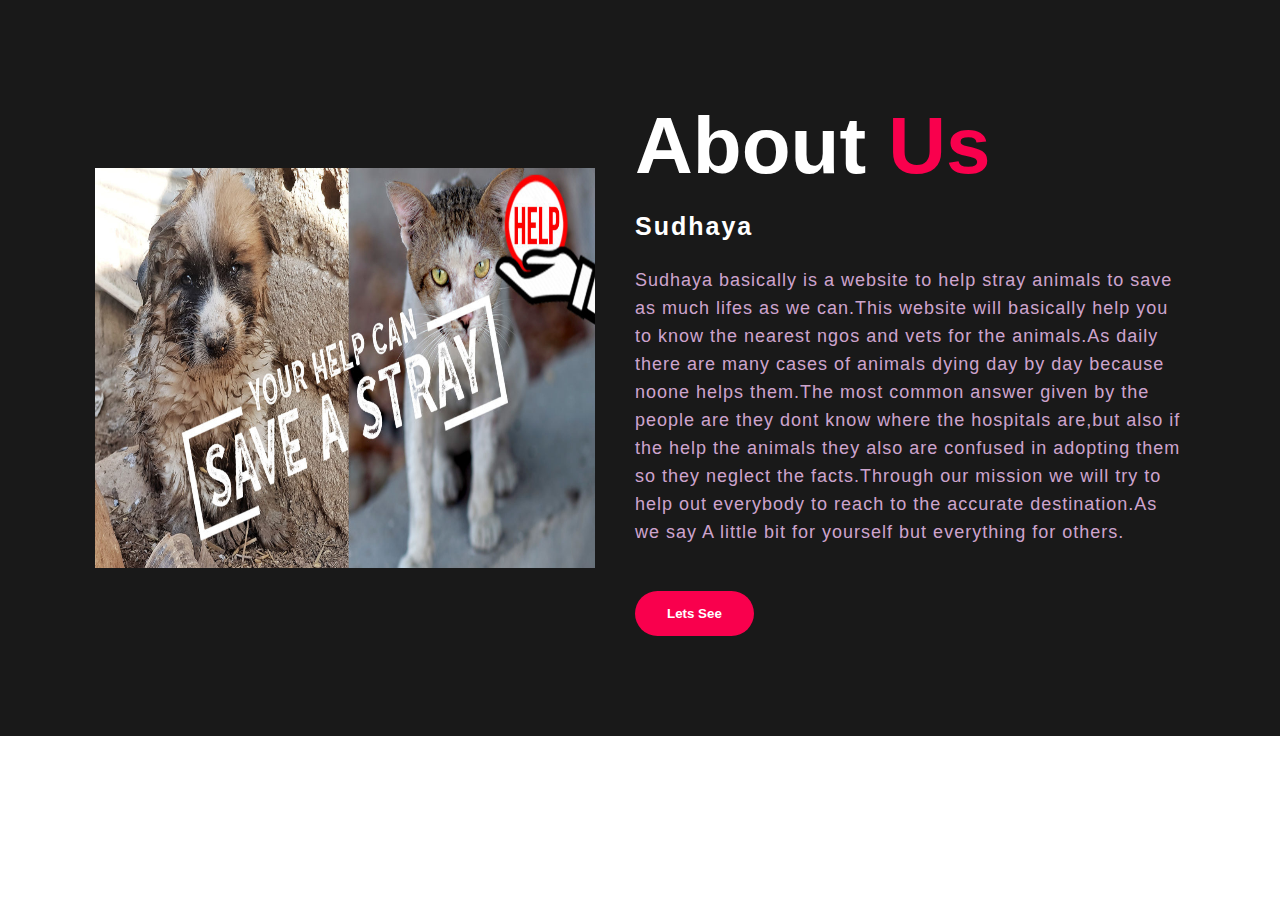
<file: aboutus.html>
<!DOCTYPE html>
<html>
    <head>
        <title>About us section design</title>
        <link rel="stylesheet" type="text/css" href="style1.css">
        <link rel="preconnect" href="https://fonts.googleapis.com">
        <link rel="preconnect" href="https://fonts.gstatic.com" crossorigin>
        <link rel="https://fonts.googleapis.com/css2?family=Josefin+Sans:ital,wght@0,100;0,200;0,300;0,400;0,500;0,600;0,700;1,100;1,200;1,300;1,400;1,500;1,600;1,700&display=swap" rel="stylesheet">

    </head>
    <body>
        <section class="about">
            <div class="main">
                <img src="save1.jpg">
                <div class="about-text">
                <h1>About <span> Us</span></h1>
                <h5>Sudhaya</h5>
                <p>Sudhaya basically is a website to help stray animals to save as much lifes as we can.This website will basically help you to know the nearest ngos and vets for the animals.As daily there are many cases of animals dying day by day because noone helps them.The most common answer given by the people are they dont know where the hospitals are,but also if the help the animals they also are confused in adopting them so they neglect the facts.Through our mission we will try to help out everybody to reach to the accurate destination.As we say A little bit for yourself but everything for others.</p>
            <button type="button">Lets See</button>   
            </div>
            </div>
        </section>
    </body>
</html>
</file>
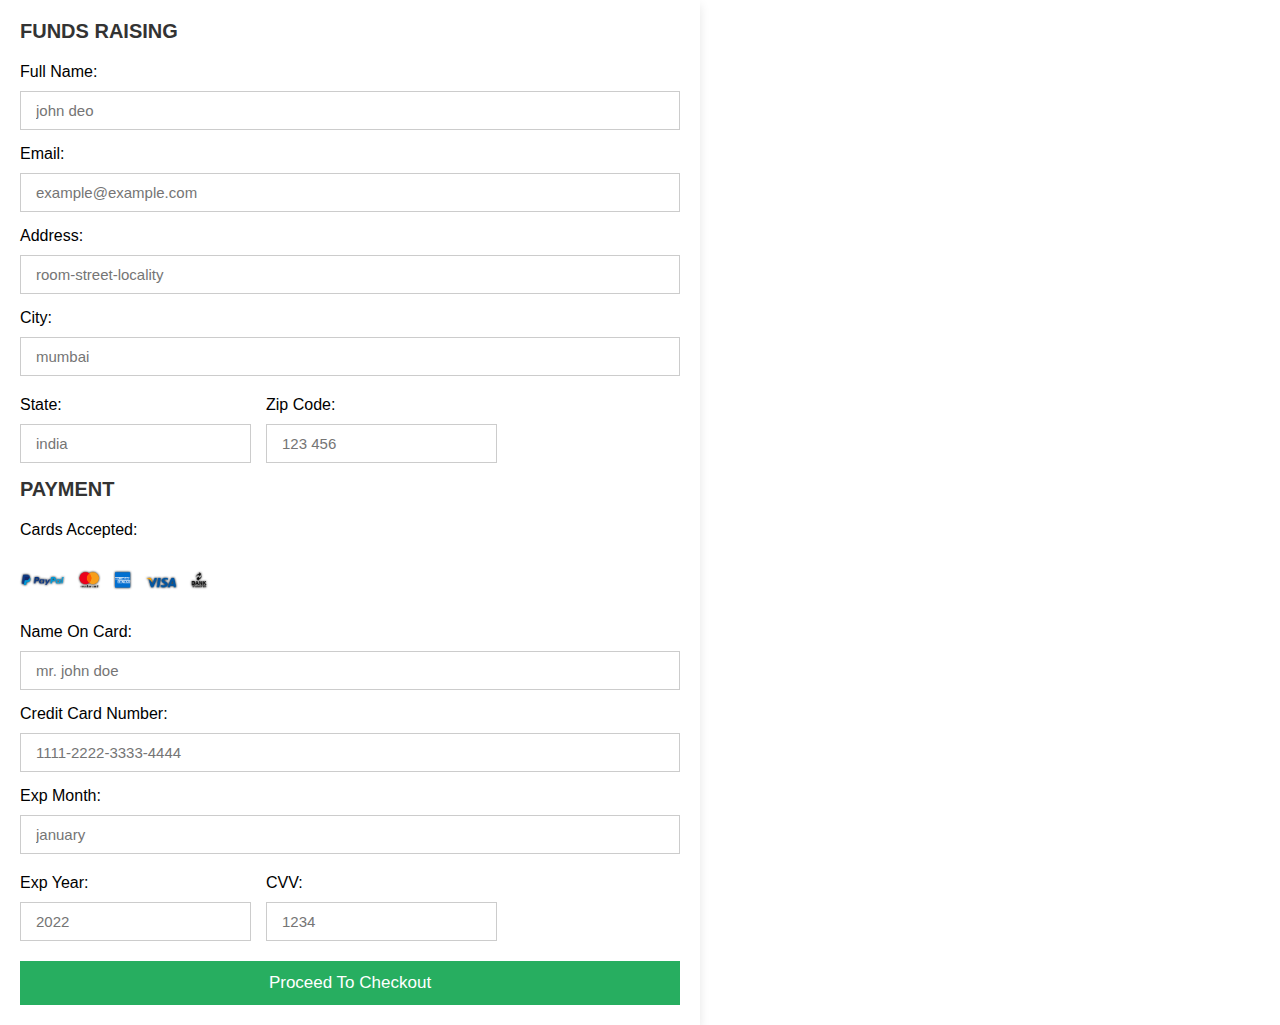
<file: funds.html>
<!DOCTYPE html>
<html lang="en">
    <head>
        <meta charset="UTF-8">
        <meta http-equiv="X-UA-Compatible" content="IE=edge">
        <meta name="viewport" content="width=device-width,initial-scale=1.0">
        <link rel="stylesheet" href="style4.css">
       
    </head>
    <body>
        <div class="container">
            <form action="">
                <div class="row">
                    <div class="col">
                        <h3 class="title">Funds Raising</h3>
                        <div class="inputBox">
                            <span>Full Name:</span>
                            <input type="text" placeholder="john deo">
                        </div>
                        <div class="inputBox">
                            <span>Email:</span>
                            <input type="email" placeholder="example@example.com">
                        </div>
                        <div class="inputBox">
                            <span>Address:</span>
                            <input type="text" placeholder="room-street-locality">
                        </div>
                        <div class="inputBox">
                            <span>city:</span>
                            <input type="text" placeholder="mumbai">
                        </div>
                        <div class="flex">
                            <div class="inputBox">
                                <span>State:</span>
                                <input type="text" placeholder="india">
                            </div>
                            <div class="inputBox">
                                <span>zip code:</span>
                                <input type="text" placeholder="123 456">
                            </div>
                    </div>
                    <div class="col">
                        <h3 class="title">payment</h3>
                        <div class="inputBox">
                            <span>Cards accepted:</span>
                            <img src="payement.png" alt="">
                        </div>
                        <div class="inputBox">
                            <span>Name on card:</span>
                            <input type="text" placeholder="mr. john doe">
                        </div>
                        <div class="inputBox">
                            <span>Credit card number:</span>
                            <input type="number" placeholder="1111-2222-3333-4444">
                        </div>
                        <div class="inputBox">
                            <span>Exp Month:</span>
                            <input type="text" placeholder="january">
                        </div>
                        <div class="flex">
                            <div class="inputBox">
                                <span>Exp year:</span>
                                <input type="number" placeholder="2022">
                            </div>
                            <div class="inputBox">
                                <span>CVV:</span>
                                <input type="text" placeholder="1234">
                            </div>
                    </div>
                </div>
                <input type="submit" value="proceed to checkout" class="submit-btn"
            </form>
        </div>

    </body>
</file>
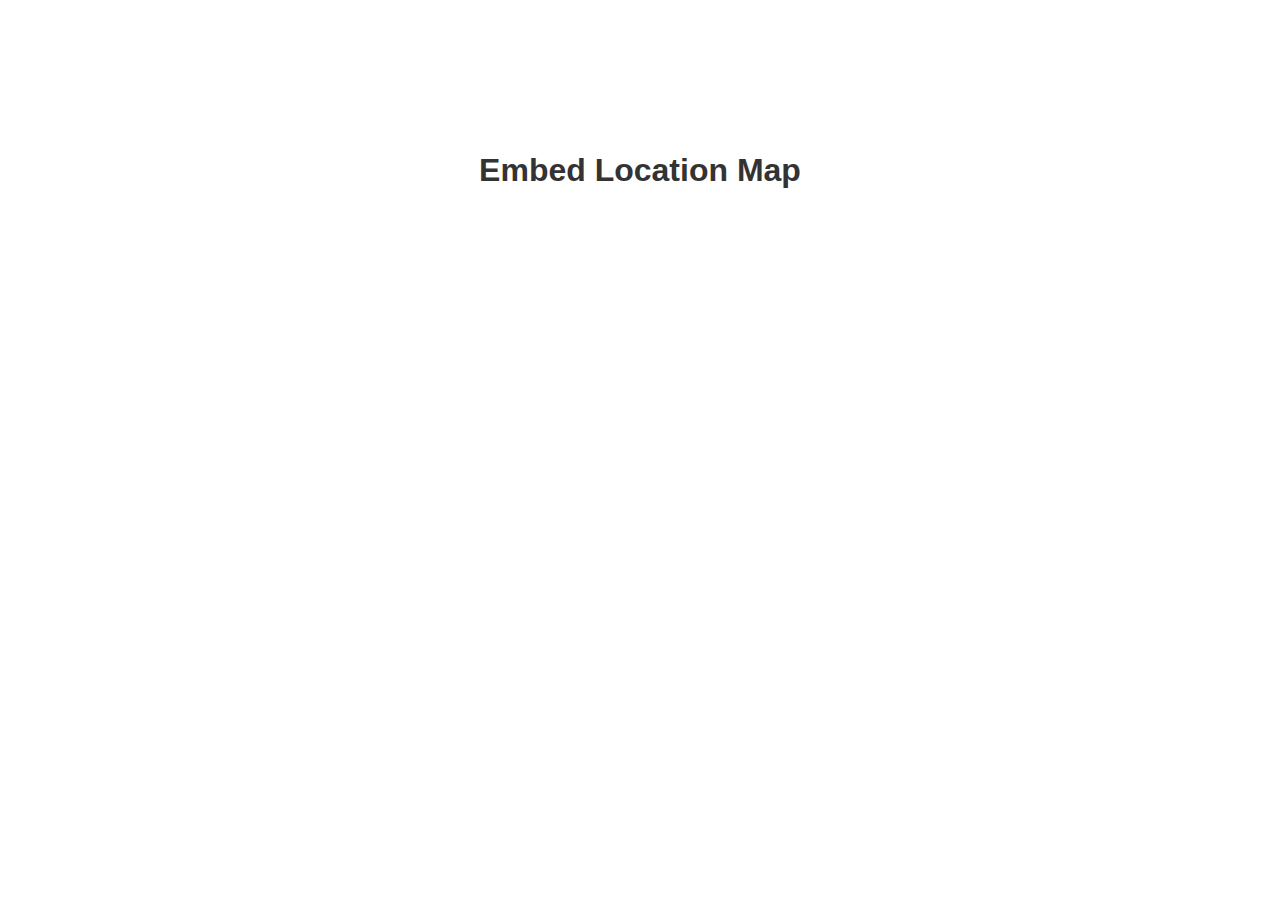
<file: map.html>
<!DOCTYPE html>
<html>
    <head>
        <meta name="viewport" content="width=device-width,initial-scale=1.0">
        <title>
            embed google map on webiste
        </title>
        <link rel="stylesheet" href="style3.css">
    </head>
    <body>
        <div class="container">
            <h1>Embed Location Map</h1>
            <iframe src="https://www.google.com/maps/embed?pb=!1m18!1m12!1m3!1d110204.74637222721!2d77.94709437962085!3d30.32540979244329!2m3!1f0!2f0!3f0!3m2!1i1024!2i768!4f13.1!3m3!1m2!1s0x390929c356c888af%3A0x4c3562c032518799!2sDehradun%2C%20Uttarakhand!5e0!3m2!1sen!2sin!4v1656747253748!5m2!1sen!2sin" width="600" height="450" style="border:0;" allowfullscreen="" loading="lazy" referrerpolicy="no-referrer-when-downgrade"></iframe>
        </div>
    </body>
</html>
</file>
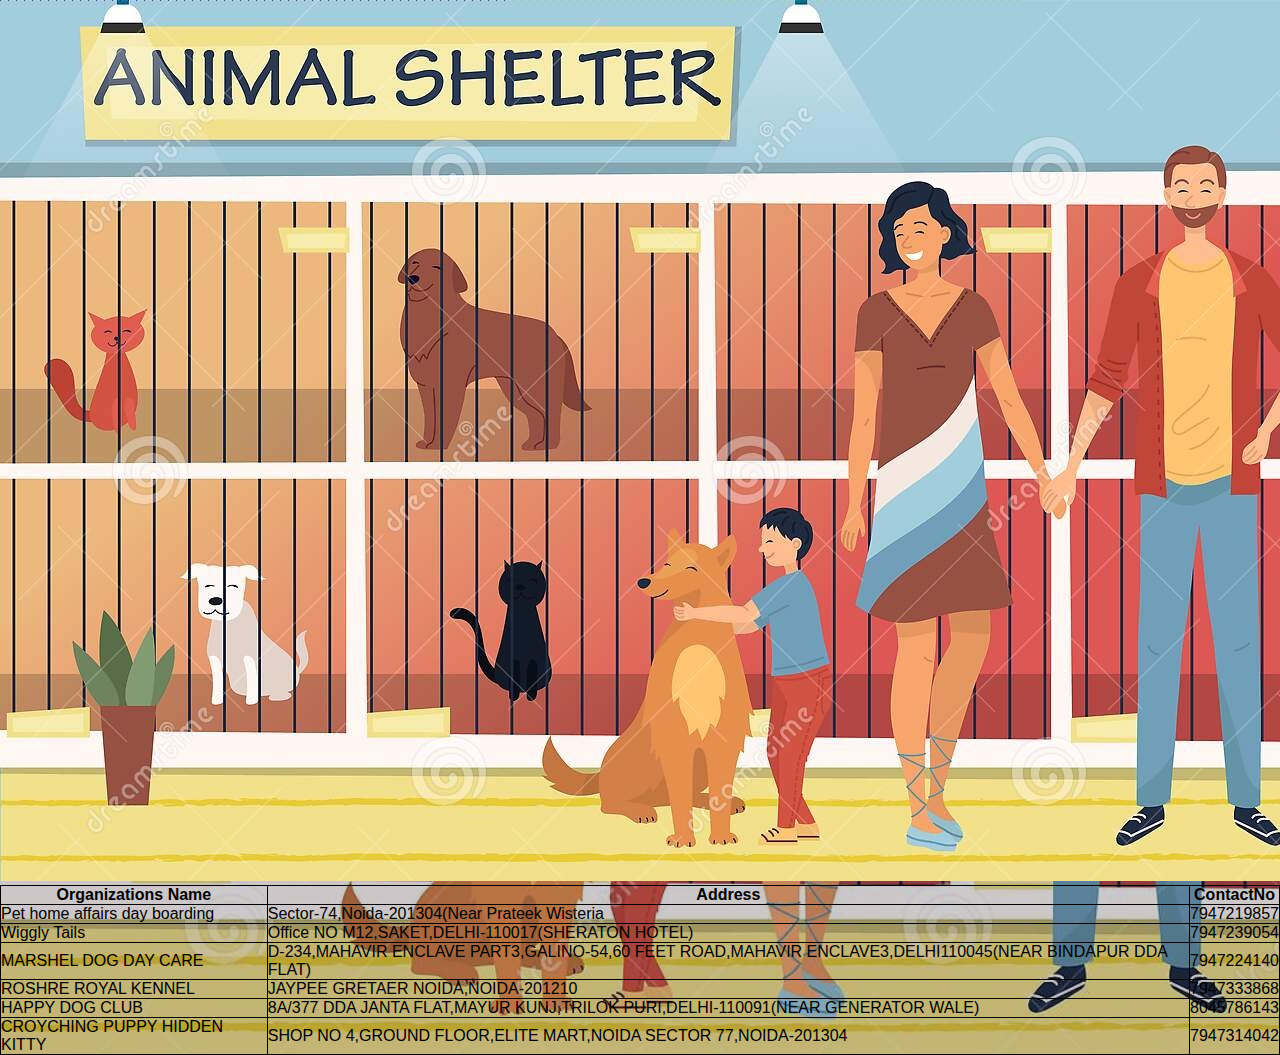
<file: petservices.html>
<!DOCTYPE html>
<html>
    <head>
        <title>About us section design</title>
        <link rel="stylesheet" type="text/css" href="style2.css">
        <link rel="preconnect" href="https://fonts.googleapis.com">
        <link rel="preconnect" href="https://fonts.gstatic.com" crossorigin>
        <link rel="https://fonts.googleapis.com/css2?family=Josefin+Sans:ital,wght@0,100;0,200;0,300;0,400;0,500;0,600;0,700;1,100;1,200;1,300;1,400;1,500;1,600;1,700&display=swap" rel="stylesheet">

    </head>
    <body>
        <section class="petservices">
            <div class="main">
            <img src="save3.jpg">
            <table style="width:100%">
                <tr>
                    <th>Organizations Name</th>
                    <th>Address</th>
                    <th>ContactNo</th>
                </tr>
                <tr>
                    <td>Pet home affairs day boarding</td>
                    <td>Sector-74,Noida-201304(Near Prateek Wisteria</td>
                    <td>7947219857</td>
                </tr>
                <tr>
                    <td>Wiggly Tails</td>
                    <td>Office NO M12,SAKET,DELHI-110017(SHERATON HOTEL)</td>
                    <td>7947239054</td>
                </tr>
                <tr>
                    <td>MARSHEL DOG DAY CARE</td>
                    <td>D-234,MAHAVIR ENCLAVE PART3,GALINO-54,60 FEET ROAD,MAHAVIR ENCLAVE3,DELHI110045(NEAR BINDAPUR DDA FLAT)</td>
                    <td>7947224140</td>
                </tr>
                <tr>
                <td>ROSHRE ROYAL KENNEL</td>
                <td>JAYPEE GRETAER NOIDA,NOIDA-201210</td>
                <td>7947333868</td>
            </tr>
            <tr>
                <td>HAPPY DOG CLUB</td>
                <td>8A/377 DDA JANTA FLAT,MAYUR KUNJ,TRILOK PURI,DELHI-110091(NEAR GENERATOR WALE)</td>
                <td>8045786143</td>
            </tr>
            <tr>
                <td>CROYCHING PUPPY HIDDEN KITTY</td>
                <td>SHOP NO 4,GROUND FLOOR,ELITE MART,NOIDA SECTOR 77,NOIDA-201304</td>
                <td>7947314042</td>
            </tr>
            </table>
            </div>
                
            
                
                
                    
                        
                
            
            
        </section>
    </body>
</html>
</file>
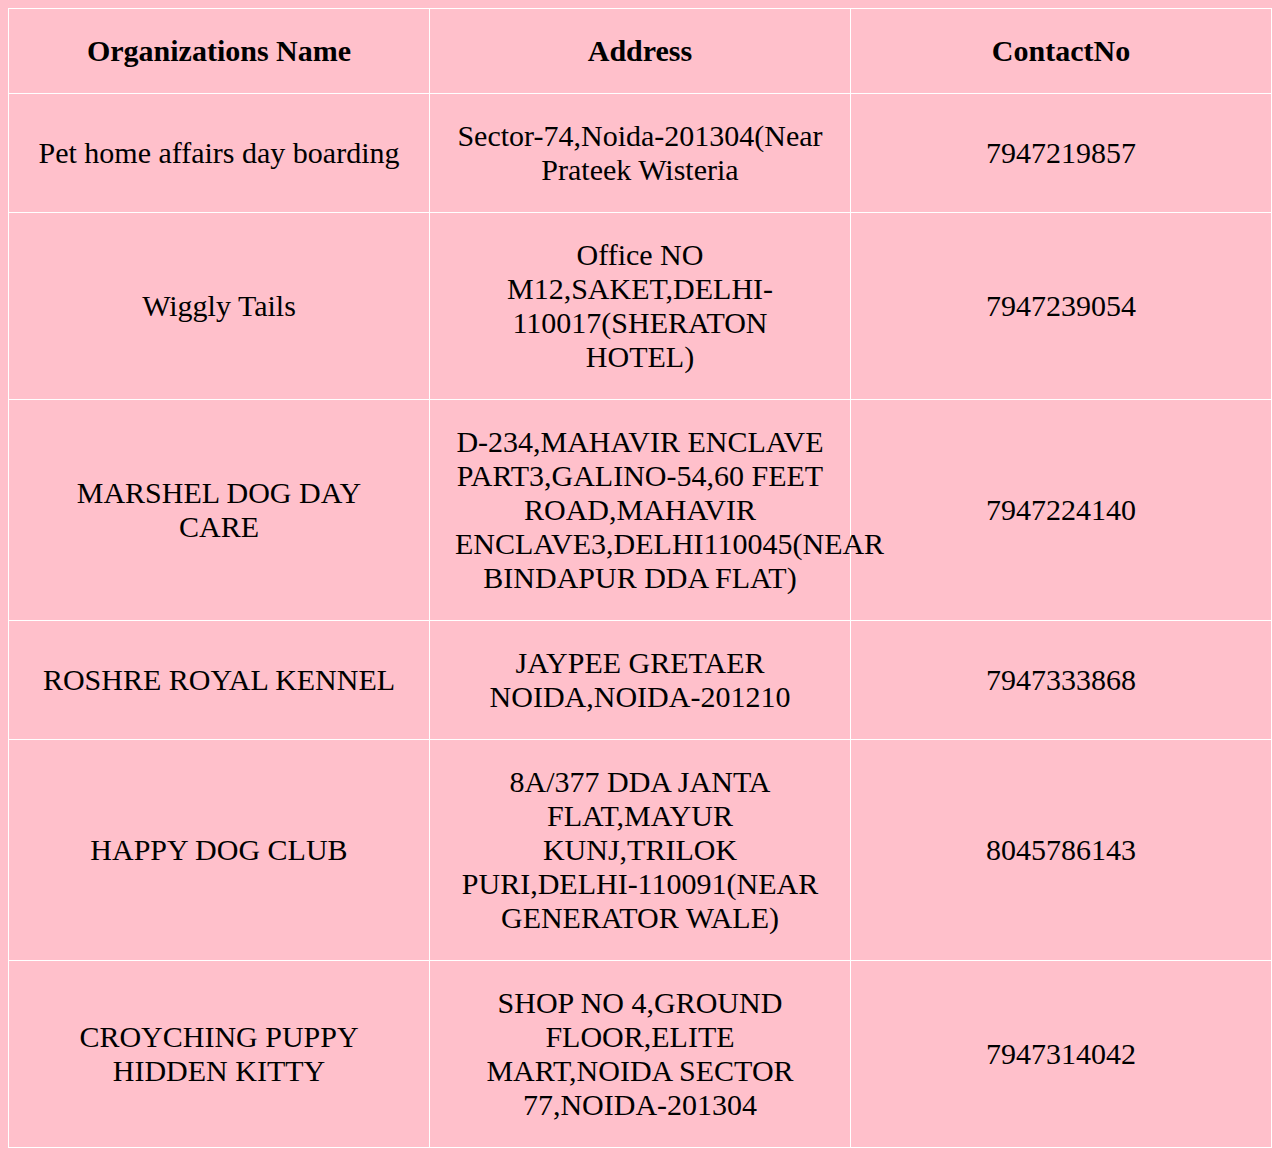
<file: petservices1.html>
<!DOCTYPE html>
<html>
    <head>
        <title>pet services</title>
        <style>
            body{
                background-color:#ffc0cb;
            
                background-size:cover;
                
            }
            table,th,td{
                width:80%;
                margin:auto;
                border:1px solid white;
                border-collapse:collapse;
                text-align:center;
                font-size:30px;
                table-layout:fixed;
            }
            th,td{
                padding:25px;
            }
            
        </style>
    </head>
    <body>
        <table style="width:100%">
            <tr>
                <th>Organizations Name</th>
                <th>Address</th>
                <th>ContactNo</th>
            </tr>
            <tr>
                <td>Pet home affairs day boarding</td>
                <td>Sector-74,Noida-201304(Near Prateek Wisteria</td>
                <td>7947219857</td>
            </tr>
            <tr>
                <td>Wiggly Tails</td>
                <td>Office NO M12,SAKET,DELHI-110017(SHERATON HOTEL)</td>
                <td>7947239054</td>
            </tr>
            <tr>
                <td>MARSHEL DOG DAY CARE</td>
                <td>D-234,MAHAVIR ENCLAVE PART3,GALINO-54,60 FEET ROAD,MAHAVIR ENCLAVE3,DELHI110045(NEAR BINDAPUR DDA FLAT)</td>
                <td>7947224140</td>
            </tr>
            <tr>
            <td>ROSHRE ROYAL KENNEL</td>
            <td>JAYPEE GRETAER NOIDA,NOIDA-201210</td>
            <td>7947333868</td>
        </tr>
        <tr>
            <td>HAPPY DOG CLUB</td>
            <td>8A/377 DDA JANTA FLAT,MAYUR KUNJ,TRILOK PURI,DELHI-110091(NEAR GENERATOR WALE)</td>
            <td>8045786143</td>
        </tr>
        <tr>
            <td>CROYCHING PUPPY HIDDEN KITTY</td>
            <td>SHOP NO 4,GROUND FLOOR,ELITE MART,NOIDA SECTOR 77,NOIDA-201304</td>
            <td>7947314042</td>
        </tr>
        </table>
    </body>
</html>
</file>
<file: style1.css>
*{
    padding:0;
    margin:0;
    font-family:'Josefin Sans', sans-serif;
    box-sizing:border-box;
}

.about{
    width:100%;
    padding:100px 0px;
    background-color:#191919;
}
.about img{
    height:400px;;
    width:500px;
}
.about-text{
    width:550px;
}
.main{
    width:1130px;
    max-width:95%;
    margin:0 auto;
    display:flex;
    align-items:center;
    justify-content:space-around;
}
.about-text h1{
    color:white;
    font-size:80px;
    text-transform:capitalize;
    margin-bottom:20px;
}
.about-text h5{
    color:white;
    font-size:25px;
    text-transform:capitalize;
    margin-bottom:25px;
    letter-spacing:2px;
}
span{
    color:#f9004d;
}
.about-text p{
    color:#fcfc;
    letter-spacing:1px;
    line-height:28px;
    font-size:18px;
    margin-bottom:45px;
}
button{
    background:#f9004d;
    color:white;
    text-decoration:none;
    border:2px solid transparent;
    font-weight:bold;
    padding:13px 30px;
    border-radius:30px;
    transition:.4s; 
}
button:hover{
    background:transparent;
    border:2px solid #f9004d;
    cursor:pointer;
}
</file>
<file: style4.css>
*{
    font-family:'poppins',sans-serif;
    margin:0;
    padding:0;
    box-sizing:border-box;
    outline:none;
    border:none;
    text-transform:capitalize;
    transition:all .2s linear;
}
.conatiner{
    display:flex;
    justify-content:center;
    align-items:center;
    padding:25px;
    min-height:100vh;
    background:linear-gradient(90deg, #2ecc71 70%, #27ae60 40.1%);
    padding-bottom:70px;
}
.container form{
    padding:20px;
    width:700px;
    background:#fff;
    box-shadow:0 5px 10px rgba(0,0,0,.1);
}
.container form .row{
    display:flex;
    flex-wrap:wrap;
    gap:15px;
}
.container form .row .col{
    flex:1 1 250px;
}
.container form .row .col .title{
    font-size:20px;
    color:#333;
    padding-bottom:5px;
    text-transform:uppercase;
}
.container form .row .col .inputBox{
    margin:15px 0;

}
.container form .row .col .inputBox span{
    margin-bottom:10px;
    display:block;
}
.container form .row .col .inputBox input{
    width:100%;
    border:1px solid #ccc;
    padding:10px 15px;
    font-size:15px;
    text-transform:none;
}
.container form .row .col .inputBox input:focus{
    border:1px solid #000;
}
.container form .row .col .flex{
    display:flex;
    gap:15px;
}
.container form .row .col .flex .inputBox{
    margin-top:5px;
}
.container form .row .col .inputBox img{
    height:50px;
    margin-top:5px;
    filter:drop-shadow(0 0 1px #000);
}
.container form .submit-btn{
    width:100%;
    padding:12px;
    font-size:17px;
    background:#27ae60;
    color:#fff;
    margin-top:5px;
    cursor:pointer;
}
.container form .submit-btn:hover{
    background:#2ecc71;
}s
</file>
<file: style3.css>
*{
    margin:0;
    padding:0;
    box-sizing:border-box;
    font-family:'poppins',sans-serif;
}
.container{
    width:100%;
    height:100vh;
    display:flex;
    align-items:center;
    justify-content:center;
    flex-direction:column;
}
h1{
    color:#333;
    margin-bottom:60px;
}
iframe{
    width:80%;
    height:500px;
    filter:invert(100%);
}
</file>
<file: style2.css>
*{
    margin:0;
    padding:0;
    font-family: 'Poppins', sans-serif;
}
.petservices{
    height:100%;
    width:100%;
    background-image:linear-gradient(rgba(4,9,30,0.2),rgba(4,9,30,0.2)),url('save3.jpg');
    background-position:center;
    background-size:cover;
    position:relative;
}

 
table, th, td {
    border: 1px solid black;
    border-collapse: collapse;
  }
  
  table.center {
    margin-left: auto; 
    margin-right: auto;
  }
</file>
